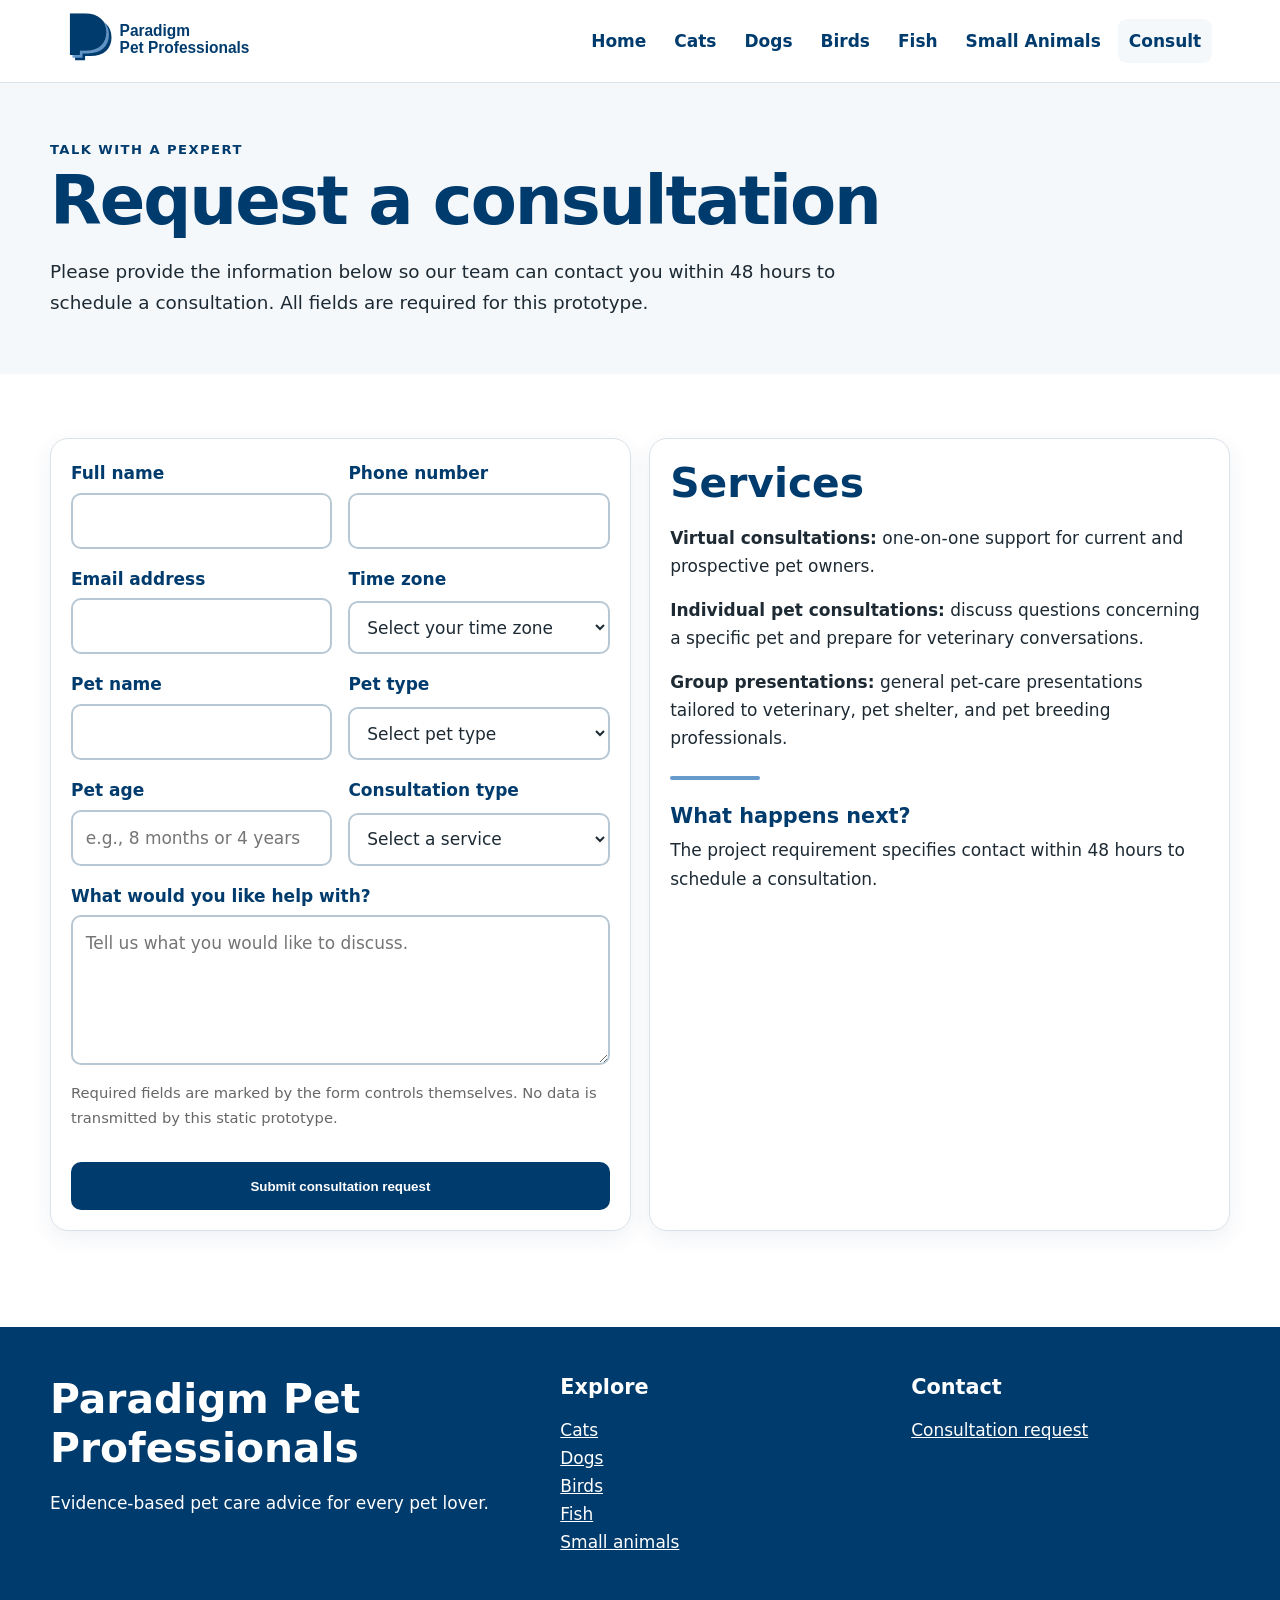
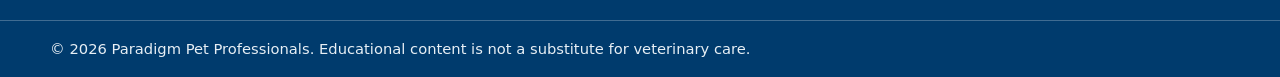
<file: consult.html>
<!doctype html>
<html lang="en">
<head><meta charset="utf-8"><meta name="viewport" content="width=device-width, initial-scale=1"><title>Request a Pet Consultation | Paradigm Pet Professionals</title><meta name="description" content="Request a virtual one-on-one pet consultation with Paradigm Pet Professionals. Provide your contact and pet details so a Pexpert can follow up."><link rel="stylesheet" href="styles.css"></head>
<body><a class="skip-link" href="#main">Skip to main content</a><header class="site-header"><div class="header-inner container"><a class="brand" href="index.html" aria-label="Paradigm Pet Professionals home"><img src="logo.svg" alt="Paradigm Pet Professionals"></a><button id="menu-toggle" class="menu-toggle" type="button" aria-controls="primary-nav" aria-expanded="false">Menu</button><nav id="primary-nav" aria-label="Primary navigation"><ul><li><a href="index.html">Home</a></li><li><a href="cats.html">Cats</a></li><li><a href="dogs.html">Dogs</a></li><li><a href="birds.html">Birds</a></li><li><a href="fish.html">Fish</a></li><li><a href="small-animals.html">Small Animals</a></li><li><a aria-current="page" href="consult.html">Consult</a></li></ul></nav></div></header>
<main id="main"><section class="page-hero"><div class="container"><div class="eyebrow">Talk with a Pexpert</div><h1>Request a consultation</h1><p class="lead">Please provide the information below so our team can contact you within 48 hours to schedule a consultation. All fields are required for this prototype.</p></div></section>
<section class="section"><div class="container grid grid-2"><div class="card"><form id="consultation-form" novalidate>
<div class="form-grid"><div class="field"><label for="name">Full name</label><input id="name" name="name" type="text" autocomplete="name" required></div><div class="field"><label for="phone">Phone number</label><input id="phone" name="phone" type="tel" autocomplete="tel" required></div><div class="field"><label for="email">Email address</label><input id="email" name="email" type="email" autocomplete="email" required></div><div class="field"><label for="timezone">Time zone</label><select id="timezone" name="timezone" required><option value="">Select your time zone</option><option>Eastern Time (ET)</option><option>Central Time (CT)</option><option>Mountain Time (MT)</option><option>Pacific Time (PT)</option><option>Alaska Time</option><option>Hawaii-Aleutian Time</option><option>Other / outside U.S.</option></select></div><div class="field"><label for="pet-name">Pet name</label><input id="pet-name" name="pet-name" type="text" required></div><div class="field"><label for="pet-type">Pet type</label><select id="pet-type" name="pet-type" required><option value="">Select pet type</option><option>Cat</option><option>Dog</option><option>Bird</option><option>Fish</option><option>Small animal</option><option>Other</option></select></div><div class="field"><label for="pet-age">Pet age</label><input id="pet-age" name="pet-age" type="text" placeholder="e.g., 8 months or 4 years" required></div><div class="field"><label for="service">Consultation type</label><select id="service" name="service" required><option value="">Select a service</option><option>One-on-one pet consultation</option><option>Choosing the right pet</option><option>General pet care questions</option><option>Group presentation inquiry</option></select></div><div class="field full"><label for="details">What would you like help with?</label><textarea id="details" name="details" required placeholder="Tell us what you would like to discuss."></textarea></div></div>
<p class="form-note">Required fields are marked by the form controls themselves. No data is transmitted by this static prototype.</p><button class="btn primary" type="submit">Submit consultation request</button><div id="form-status" class="status" hidden></div>
</form></div><aside class="card" id="services"><h2>Services</h2><p><strong>Virtual consultations:</strong> one-on-one support for current and prospective pet owners.</p><p><strong>Individual pet consultations:</strong> discuss questions concerning a specific pet and prepare for veterinary conversations.</p><p><strong>Group presentations:</strong> general pet-care presentations tailored to veterinary, pet shelter, and pet breeding professionals.</p><hr class="rule"><h3>What happens next?</h3><p>The project requirement specifies contact within 48 hours to schedule a consultation.</p></aside></div></section></main>
<footer><div class="container footer-grid"><div><h2>Paradigm Pet Professionals</h2><p>Evidence-based pet care advice for every pet lover.</p></div><div><h3>Explore</h3><p><a href="cats.html">Cats</a><br><a href="dogs.html">Dogs</a><br><a href="birds.html">Birds</a><br><a href="fish.html">Fish</a><br><a href="small-animals.html">Small animals</a></p></div><div><h3>Contact</h3><p><a href="consult.html">Consultation request</a></p></div></div><div class="footer-bottom"><div class="container">© <span data-year></span> Paradigm Pet Professionals. Educational content is not a substitute for veterinary care.</div></div></footer><script src="script.js"></script></body></html>
</file>
<file: styles.css>
:root {
  --midnight: #003B6D;
  --sky: #6699CC;
  --dim: #676767;
  --silver: #BDBDBD;
  --ink: #1d2a33;
  --paper: #ffffff;
  --mist: #f4f8fb;
  --line: #d9e3eb;
  --focus: #0b6ec2;
  --radius: 18px;
  --shadow: 0 12px 35px rgba(0, 59, 109, .10);
}

* { box-sizing: border-box; }
html { scroll-behavior: smooth; }
body {
  margin: 0;
  color: var(--ink);
  background: var(--paper);
  font-family: system-ui, -apple-system, BlinkMacSystemFont, "Segoe UI", sans-serif;
  line-height: 1.65;
  font-size: 17px;
}
img { max-width: 100%; display: block; }
a { color: var(--midnight); }
a:hover { color: #002d52; }
a:focus-visible, button:focus-visible, input:focus-visible, select:focus-visible, textarea:focus-visible {
  outline: 4px solid rgba(11,110,194,.35);
  outline-offset: 3px;
}

.skip-link {
  position: absolute; left: 1rem; top: -4rem;
  background: var(--midnight); color: #fff; padding: .65rem 1rem; z-index: 999;
  border-radius: .5rem; text-decoration: none;
}
.skip-link:focus { top: 1rem; }

header.site-header { border-bottom: 1px solid var(--line); background: #fff; position: sticky; top: 0; z-index: 50; }
.header-inner { max-width: 1180px; margin: 0 auto; padding: .65rem 1.1rem; display: flex; align-items: center; justify-content: space-between; gap: 1rem; }
.brand { display: inline-flex; align-items: center; text-decoration: none; }
.brand img { width: 245px; height: auto; }
.menu-toggle { display: none; border: 2px solid var(--midnight); background: #fff; color: var(--midnight); border-radius: 10px; padding: .5rem .7rem; font-weight: 700; }
nav ul { list-style: none; display: flex; flex-wrap: wrap; margin: 0; padding: 0; gap: .35rem; justify-content: flex-end; }
nav a { display: inline-block; text-decoration: none; padding: .5rem .7rem; border-radius: 9px; font-weight: 700; }
nav a[aria-current="page"], nav a:hover { background: var(--mist); }

main { min-height: 70vh; }
.container { width: min(1180px, calc(100% - 2rem)); margin: 0 auto; }
.section { padding: 4rem 0; }
.section.compact { padding: 2.5rem 0; }
.eyebrow { color: var(--midnight); text-transform: uppercase; letter-spacing: .11em; font-weight: 800; font-size: .82rem; }
h1, h2, h3 { color: var(--midnight); line-height: 1.2; margin: 0 0 1rem; }
h1 { font-size: clamp(2.2rem, 6vw, 4.2rem); letter-spacing: -.03em; }
h2 { font-size: clamp(1.7rem, 3.5vw, 2.55rem); }
h3 { font-size: 1.3rem; }
p { margin: 0 0 1rem; }
.lead { font-size: 1.15rem; max-width: 68ch; }
.muted { color: var(--dim); }
.rule { height: 4px; background: var(--sky); border: 0; border-radius: 4px; margin: 1.5rem 0; max-width: 90px; }

.hero {
  background: linear-gradient(135deg, #f2f8fc 0%, #fff 62%);
  padding: 5rem 0;
}
.hero-grid { display: grid; grid-template-columns: 1.05fr .95fr; align-items: center; gap: 3rem; }
.hero-card { background: #fff; border: 1px solid var(--line); border-radius: 24px; box-shadow: var(--shadow); overflow: hidden; }
.hero-card img { width: 100%; height: 390px; object-fit: cover; }
.hero-card .caption { padding: .9rem 1.1rem 1.15rem; font-size: .92rem; color: var(--dim); }
.actions { display: flex; gap: .8rem; flex-wrap: wrap; margin-top: 1.5rem; }
.btn { display: inline-flex; align-items: center; justify-content: center; min-height: 48px; padding: .72rem 1.05rem; border-radius: 10px; border: 2px solid var(--midnight); font-weight: 800; text-decoration: none; cursor: pointer; }
.btn.primary { color: #fff; background: var(--midnight); }
.btn.secondary { color: var(--midnight); background: #fff; }
.btn.primary:hover { background: #002e55; color: #fff; }
.btn.secondary:hover { background: var(--mist); }

.grid { display: grid; gap: 1.15rem; }
.grid-3 { grid-template-columns: repeat(3, minmax(0, 1fr)); }
.grid-2 { grid-template-columns: repeat(2, minmax(0, 1fr)); }
.card { border: 1px solid var(--line); background: #fff; border-radius: var(--radius); padding: 1.25rem; box-shadow: 0 7px 22px rgba(0, 59, 109, .07); }
.card h3 { margin-bottom: .45rem; }
.card-image { border-radius: 14px; height: 220px; object-fit: cover; width: 100%; margin-bottom: 1rem; }
.pill { display: inline-block; background: #eaf4fc; color: var(--midnight); border: 1px solid #c5dbed; border-radius: 999px; padding: .35rem .65rem; font-size: .86rem; font-weight: 800; }
.callout { background: var(--mist); border-left: 7px solid var(--sky); border-radius: 12px; padding: 1.2rem 1.3rem; }

.page-hero { padding: 3.5rem 0 2.5rem; background: var(--mist); }
.page-hero-grid { display: grid; grid-template-columns: 1fr .75fr; gap: 2rem; align-items: center; }
.page-hero img { width: 100%; height: 280px; object-fit: cover; border-radius: 20px; border: 1px solid var(--line); }

.timeline { position: relative; padding-left: 1.3rem; }
.timeline::before { content: ""; position: absolute; left: .15rem; top: .5rem; bottom: .5rem; width: 3px; background: var(--silver); border-radius: 3px; }
.timeline .step { position: relative; margin: 0 0 1.25rem; padding: 1rem 1.1rem 1.1rem 1.15rem; border: 1px solid var(--line); border-radius: 14px; background: #fff; }
.timeline .step::before { content: ""; position: absolute; left: -1.52rem; top: 1.35rem; width: 12px; height: 12px; border-radius: 50%; background: var(--sky); border: 3px solid #fff; box-shadow: 0 0 0 2px var(--sky); }

.data-table { width: 100%; border-collapse: collapse; margin: 1rem 0; font-size: .97rem; }
.data-table th, .data-table td { text-align: left; vertical-align: top; padding: .85rem .8rem; border: 1px solid var(--line); }
.data-table th { background: var(--mist); color: var(--midnight); }
.data-table caption { text-align: left; font-weight: 800; color: var(--midnight); padding-bottom: .5rem; }

ul.clean { padding-left: 1.2rem; }
ul.clean li { margin: .35rem 0; }
.external-list a { word-break: break-word; }

form { display: grid; gap: 1rem; }
.form-grid { display: grid; grid-template-columns: repeat(2, minmax(0, 1fr)); gap: 1rem; }
.field { display: grid; gap: .35rem; }
.field.full { grid-column: 1 / -1; }
label { font-weight: 750; color: var(--midnight); }
input, select, textarea { width: 100%; border: 2px solid #b7c8d4; border-radius: 10px; padding: .75rem .8rem; font: inherit; color: var(--ink); background: #fff; }
textarea { min-height: 150px; resize: vertical; }
.form-note { font-size: .92rem; color: var(--dim); }
.status { padding: .8rem 1rem; border-radius: 10px; background: var(--mist); border: 1px solid var(--line); }
.status[hidden] { display: none; }

footer { margin-top: 2rem; background: var(--midnight); color: #fff; }
footer a { color: #fff; }
.footer-grid { display: grid; grid-template-columns: 1.2fr .8fr .8fr; gap: 2rem; padding: 3rem 0; }
footer h2, footer h3 { color: #fff; }
.footer-bottom { border-top: 1px solid rgba(255,255,255,.25); padding: 1rem 0; color: #e7eff5; font-size: .92rem; }

.disclaimer { font-size: .9rem; color: var(--dim); padding: 1rem; background: #fbfcfd; border: 1px solid var(--line); border-radius: 12px; }

@media (max-width: 900px) {
  .menu-toggle { display: inline-flex; }
  nav { display: none; width: 100%; }
  nav.open { display: block; }
  .header-inner { flex-wrap: wrap; }
  nav ul { flex-direction: column; align-items: stretch; }
  nav a { display: block; }
  .hero-grid, .page-hero-grid, .grid-3, .footer-grid { grid-template-columns: 1fr; }
  .grid-2 { grid-template-columns: 1fr; }
  .hero-card img { height: 300px; }
}

@media (max-width: 640px) {
  body { font-size: 16px; }
  .container { width: min(100% - 1.1rem, 1180px); }
  .section { padding: 2.8rem 0; }
  .hero { padding: 3.25rem 0; }
  .brand img { width: 210px; }
  .form-grid { grid-template-columns: 1fr; }
  .field.full { grid-column: auto; }
  .hero-card img, .page-hero img { height: 245px; }
  .data-table { display: block; overflow-x: auto; white-space: nowrap; }
}

@media (prefers-reduced-motion: reduce) {
  html { scroll-behavior: auto; }
}
</file>
